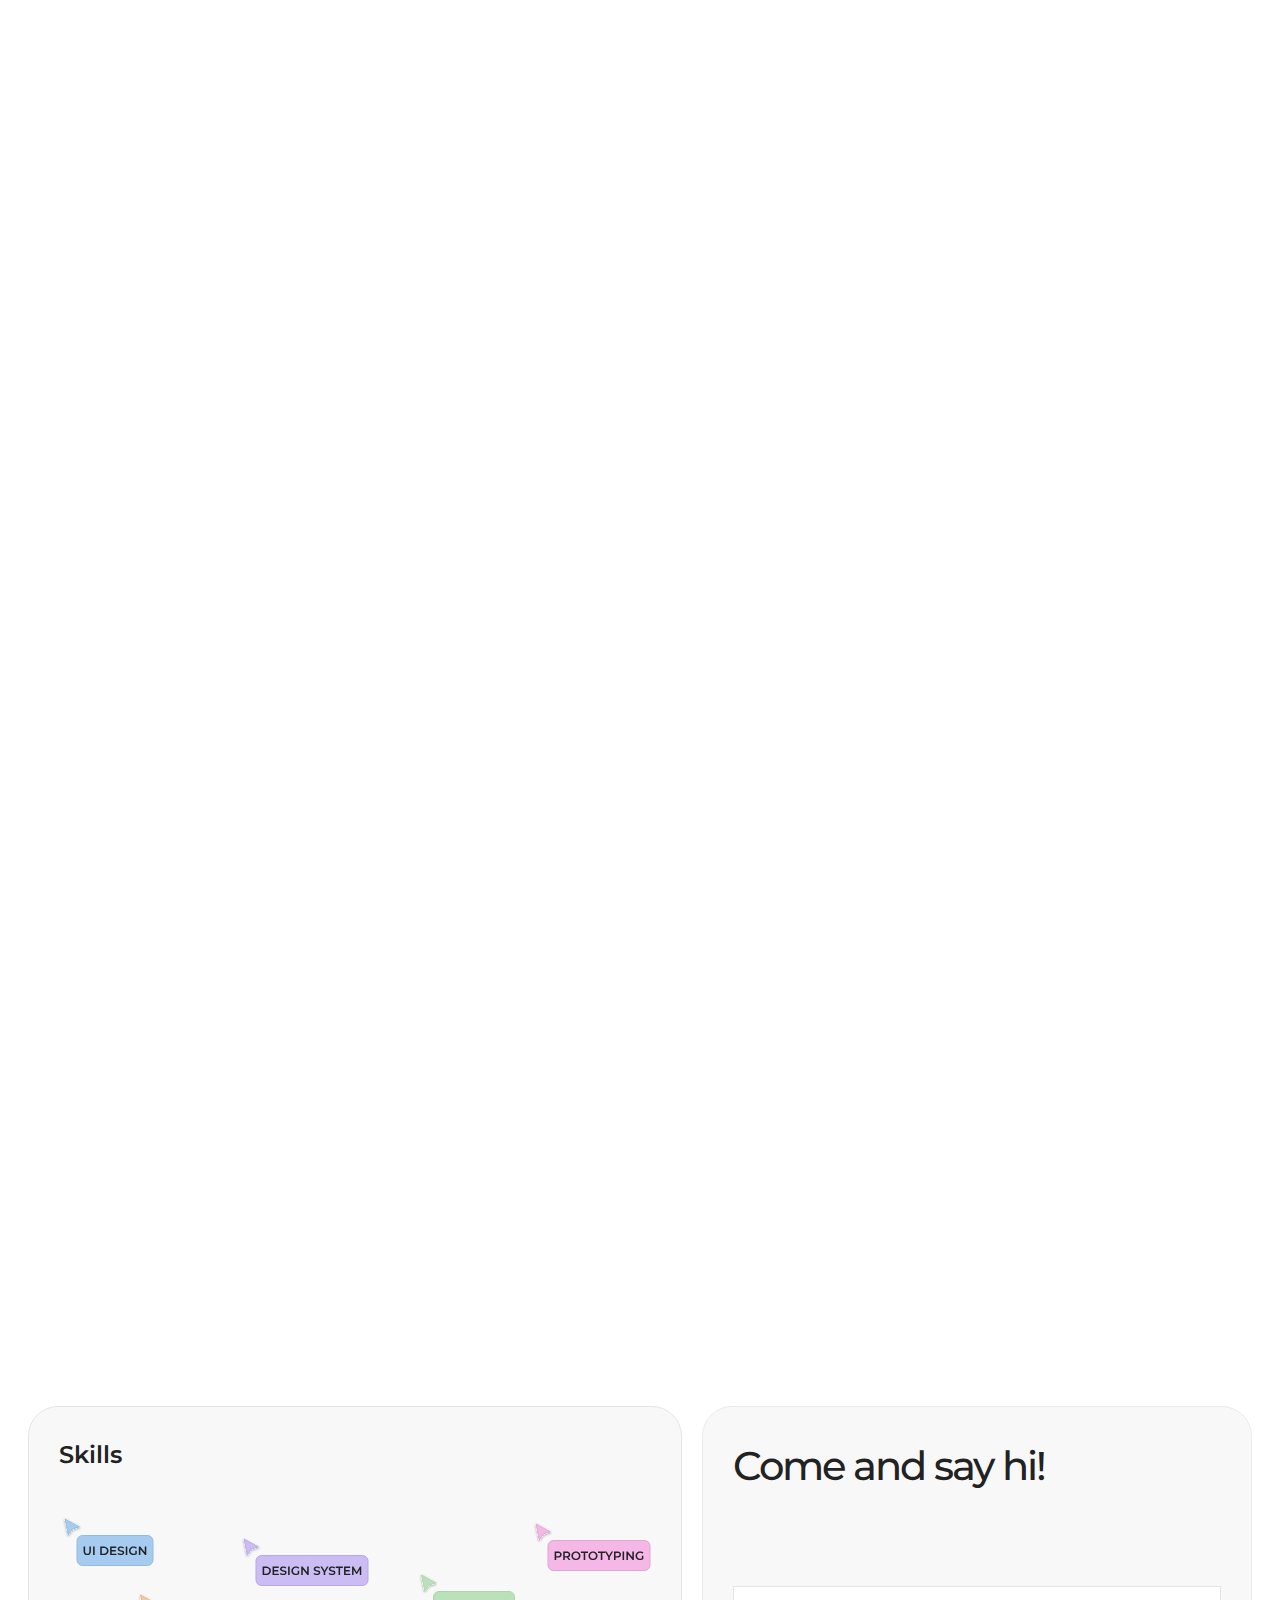
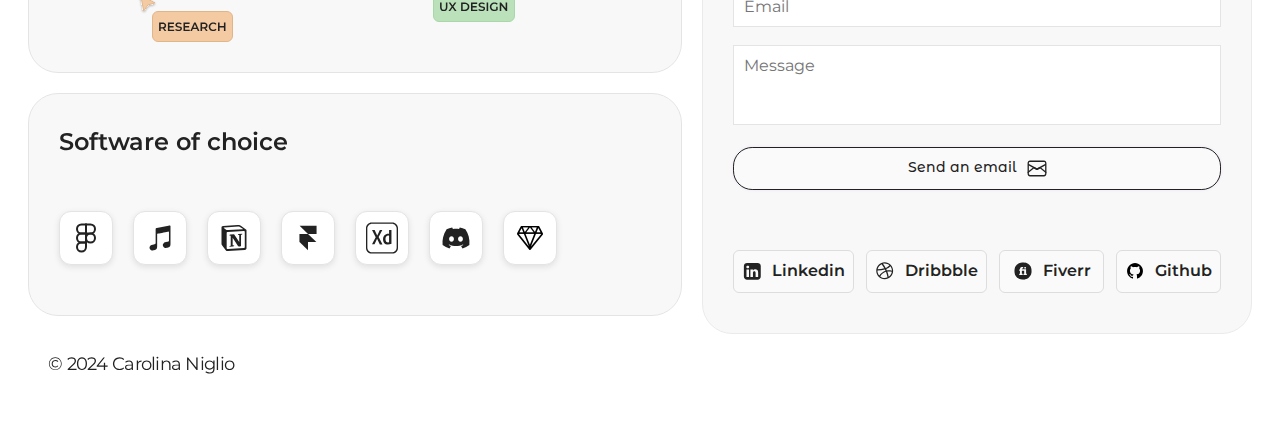
<file: resume.html>
<!DOCTYPE html>
<html lang="en">

<head>
    <meta charset="utf-8"/>
    <title>Carolina Niglio Design</title>
    <meta name="description" content="27 years old Product Designer based in Italy.">
    <meta name="viewport" content="width=device-width, initial-scale=1.0"/>

      <!-- Link Favicon -->
    <link rel="icon" type="image/png" href="assets/img/favicon.png">
    
    <!-- Link tag Fogli di stile -->
    <link rel="stylesheet" type="text/css" href="assets/css/style.css" />
    <link rel="stylesheet" type="text/css" href="assets/css/styleguide.css" />

    <!-- Meta tag Open Graph -->
    <meta property="og:title" content="Carolina Niglio Design">
    <meta property="og:url" content="https://carolinaniglio.github.io/Progetto-HTML-CSS-S2I">
    <meta property="og:image" content="https://carolinaniglio.github.io/Progetto-HTML-CSS-S2I/assets/img/preview.png">
    <meta property="og:type" content="website">
    <meta property="og:description" content="Progetto HTM & CSS del Master UX Ui Design, Portoflio Personale">

</head>

<body>
    <div class="flex-screen screen">
        <main class="main-section-external main-section-animation">
            <section class="navbar-container navbar-container-resume">
                    <a href="index.html">
                        <div class="navbar-brand-container">
                            <img class="navbar-brand" src="assets/img/navbar-brand.svg" alt="Navbar Brand" />
                        </div>
                    </a>
                        <div class="button-resume">
                            <div class="resume-text montserratalternates-medium-log-cabin-14px">RESUME</div>
                            <img class="tag-arrow resume-arrow" src="assets/img/arrow.svg" alt="Arrow" />
                        </div>
            </section>
        </main>
        <section class="container-resume resume-animation">
            <div class="column-resume-desk column-resume">
                <div class="column-resume-internal column-resume">
                    <div class="img"><img class="pic-resume" src="assets/img/pic-resume.png" alt="Pic" /></div>
                    <div class="txt-tags">
                        <p class="card-title montserrat-semi-bold-log-cabin-24px">A little bit about me</p>
                        <p class="address montserrat-normal-cape-cod-16px">
                            <span class="montserrat-normal-cape-cod-16px">27 years old </span><span
                                class="montserrat-bold-cape-cod-16px">Product Designer </span><span
                                class="montserrat-normal-cape-cod-16px">based in Italy. I like to say I’m a </span><span
                                class="montserrat-normal-cape-cod-16px-2">“planner with an aesthetic sense</span><span
                                class="montserrat-normal-cape-cod-16px">”.<br />I&#39;ve always been passionate about
                                human mind and communication, that’s what brought me
                                near the digital and tech world. Through UX design I noticed the potential to have an
                                impact on
                                people.<br />When I&#39;m not designing, I love to go to the cinema, read a book in
                                front of the sea,
                                or listening to music. I’m also a cat-addicted.</span>
                        </p>
                        <div class="tags">
                            <div class="tag-resume-container">
                                <div class="tag-resume-icon"><img class="icon" src="assets/img/place.svg" alt="icon" />
                                </div>
                                <div class="tag-text montserrat-semi-bold-cape-cod-14px">NAPLES</div>
                            </div>
                            <div class="tag-resume-container">
                                <div class="tag-resume-icon"><img class="icon" src="assets/img/bag.svg" alt="icon" />
                                </div>
                                <div class="tag-text montserrat-semi-bold-cape-cod-14px">WETHOD</div>
                            </div>
                        </div>
                    </div>
                </div>
                <div class="column-resume-internal column-resume">
                    <div class="card-title montserrat-semi-bold-log-cabin-24px">Experience</div>
                    <div class="list">
                        <div class="tag">
                            <div class="tag-text montserrat-semi-bold-cape-cod-14px">WETHOD</div>
                            <img class="tag-arrow" src="assets/img/arrow.svg" alt="Arrow" />
                        </div>
                        <p class="resume-dates-title montserrat-semi-bold-cape-cod-20px">Product Designer • 2024 •
                            Current
                        </p>
                        <p class="subheader-text montserrat-normal-cape-cod-18px">
                            Designing and building a software for managing your team project portfolio, in the smartest
                            way possible.
                            I’m responsible for the whole product in terms of design system, new feature releases,
                            advertisment and social presence.
                        </p>
                    </div>
                    <div class="list">
                        <div class="tag">
                            <div class="tag-text montserrat-semi-bold-cape-cod-14px">UNICREDIT</div>
                            <img class="tag-arrow" src="assets/img/arrow.svg" alt="Arrow" />
                        </div>
                        <p class="resume-dates-title montserrat-semi-bold-cape-cod-20px">Product Designer • 2020 • 2024
                        </p>
                        <p class="subheader-text montserrat-normal-cape-cod-18px">
                            I was part of the internal User Experience Team, responsible of crafting digital banking
                            products,
                            both for clients and internal platforms by following the ideation, prototyping and testing.
                            Moreover, I had the responsibility to translate our Design System (BRICKS)
                            from Sketch to Figma and keep it updated based on the use and feedbacks from the other
                            designers.
                        </p>
                    </div>
                    <div class="list">
                        <div class="tag">
                            <div class="tag-text montserrat-semi-bold-cape-cod-14px">FREELANCE</div>
                            <img class="tag-arrow" src="assets/img/arrow.svg" alt="Arrow" />
                        </div>
                        <p class="resume-dates-title montserrat-semi-bold-cape-cod-20px">UX/UI Designer • 2019 • Current
                        </p>
                        <p class="subheader-text montserrat-normal-cape-cod-18px">
                            Both through online platfroms (such as Fiver Pro) and autonomsly, I’ve had the opportunity
                            to design
                            seversl projects that helped privates and companies to realize their idea for the interface
                            of mobile
                            apps and websites. I followed the process starting from lo-fi prototypes and wireframes to
                            the
                            pixel-perfcet design, but also with some redesigns.
                        </p>
                    </div>
                </div>
            </div>
        </section>
        <section class="container-resume main-section-animation">
            <div class="column-resume-skills-ext">
                <div class="column-resume-skills-int">
                    <div class="card-resume">
                        <h2 class="card-title montserrat-semi-bold-log-cabin-24px">Skills</h2>
                        <div class="montserrat-semi-bold-log-cabin-12px">
                            <div class="img">
                                <img class="skillImage" alt="Pic" />
                            </div>
                        </div>
                    </div>
                    <div class="card-resume">
                            <div class="card-title montserrat-semi-bold-log-cabin-24px">Software of choice
                            </div>
                            <div class="softwares">
                                <a href="https://www.figma.com/" target="_blank">
                                    <div class="software-item figma"><img class="imagesSoft" src="assets/img/figma.svg"
                                            alt="Figma" />
                                    </div>
                                </a>
                                <a href="https://music.apple.com/it/browse" target="_blank">
                                    <div class="software-item appleM"><img class="imagesSoft"
                                            src="assets/img/apple music.svg" alt="Apple Music" /></div>
                                </a>
                                <a href="https://www.notion.so/" target="_blank">
                                    <div class="software-item notion"><img class="imagesSoft" src="assets/img/notion.svg"
                                            alt="Notion" /></div>
                                </a>
                                <a href="https://www.framer.com/" target="_blank">
                                    <div class="software-item framer"><img class="imagesSoft" src="assets/img/framer.svg"
                                            alt="Framer" /></div>
                                </a>
                                <a href="https://www.adobe.com/it/products/catalog.html#category=creativity-design"
                                    target="_blank">
                                    <div class="software-item xd"><img class="imagesSoft" src="assets/img/xd.svg"
                                            alt="XD" /></div>
                                </a>
                                <a href="https://discord.com/" target="_blank">
                                    <div class="software-item discord"><img class="imagesSoft" src="assets/img/discord.svg"
                                            alt="Discord" /></div>
                                </a>
                                <a href="https://www.sketch.com/" target="_blank">
                                    <div class="software-item sketch"><img class="sketch-image" src="assets/img/sketch.png"
                                            alt="Sketch" /></div>
                                </a>
                            </div>
                    </div>
                </div>
                <div class="column-resume-contact column-resume">
                    <div class="card-resume-contact">
                        <div class="main-section-container">
                            <p class="contact-title montserrat-medium-log-cabin-40px">Come and say hi!</p>
                        </div>
                        <div class="div-contact-mail">

                            <form class="contact-form">

                                <input class="contact-form-element" type="email" id="email" name="email"
                                    placeholder="Email"><br><br>

                                <textarea class="contact-form-element contact-form-element-textarea" id="message" name="message" class="text-area"
                                    placeholder="Message"></textarea><br><br>

                                <a href="mailto:carolinaniglio96@gmail.com" target="_blank">
                                    <div class="contact-row-div button-go-about button-send-mail">
                                        <div class="contact-row-text montserratalternates-medium-log-cabin-14px">Send an email
                                        </div>
                                        <img class="mail-icon" src="assets/img/mail.svg" alt="icon" />
                                    </div>
                                </a>
                            </form>
                        </div>
                        <div class="div-contact-mail div-contact">

                            <a href="https://www.linkedin.com/in/carolina-niglio/" target="_blank">
                                <div class="contact-row-div linkedin-contact">
                                    <img class="icon-20px" src="assets/img/linkedin.svg" alt="linkedin" />
                                    <div class="contact-row-text montserrat-semi-bold-log-cabin-16px">Linkedin</div>
                                </div>
                            </a>
                            <a href="https://dribbble.com/carosh" target="_blank">
                                <div class="contact-row-div dribble-contact">
                                    <img class="icon-20px" src="assets/img/dribble.svg" alt="dribble" />
                                    <div class="contact-row-text montserrat-semi-bold-log-cabin-16px">Dribbble</div>
                                </div>
                            </a>
                            <a href="https://www.fiverr.com/carolina_niglio?up_rollout=true" target="_blank">
                                <div class="contact-row-div fiverr-contact">
                                    <img class="icon-20px" src="assets/img/fiverr-icon.svg" alt="fiverr" />
                                    <div class="contact-row-text montserrat-semi-bold-log-cabin-16px">Fiverr</div>
                                </div>
                            </a>
                            <a href="https://github.com/carolinaniglio/" target="_blank">
                                <div class="contact-row-div mail-contact">
                                    <img class="icon-20px" src="assets/img/github.svg" alt="github" />
                                    <div class="contact-row-text montserrat-semi-bold-log-cabin-16px">Github</div>
                                </div>
                            </a>
                        </div>
                    </div>
                </div>
            </div>
        </section>
        <footer class="footer">
            <div class="copyright montserrat-normal-log-cabin-18px">© 2024 Carolina Niglio</div>
        </footer>
    </div>
</body>

</html>
</file>
<file: assets/css/style.css>
@import url("https://fonts.googleapis.com/css?family=Montserrat+Alternates:500|Montserrat:400italic,400,600,500,700");


.screen a {
  display: contents;
  text-decoration: none;
}

.hidden,
.hidden * {
  pointer-events: none;
  visibility: hidden;
}

* {
  box-sizing: border-box;
}

/* Impostazioni per i dispositivi mobili */
@media screen and (max-width: 576px) {
    .flex-screen .gallery {
        align-items: center;
        flex-direction: column;
    }

    .flex-screen .projects-card {
        flex: 0 0 auto;
    }

    .flex-screen {
        align-items: flex-start;
        background-color: var(--white);
        border: 1px none;
        display: flex;
        flex-direction: column;
        padding: 0px 0px 0px 0px;
        position: relative;
    }

    .flex-screen .main-section-external {
        padding: 20px;
    }

    .flex-screen .container-content {
        align-self: stretch;
        padding: 20px 0px 0px;
        width: 100%;
    }

    .flex-screen .hey-this-is-carolina {
        font-size: var(--font-size-m);
        font-weight: 400;
        letter-spacing: -0.64px;
        line-height: 19.2px;
        margin-top: -1.00px;
    }

    .flex-screen .column {
        width: 100%;
    }

    .flex-screen .main-section-container{
        align-items: flex-start;
        border-radius: 16px;
        flex-direction: column;
        gap: 40px;
        /* padding: 0px 20px; */
    }

    .flex-screen .card-image{
        height: 380px;
    }

    .flex-screen .contact-title {
        color: var(--log-cabin);
        font-family: var(--font-family-montserrat);
        font-size: var(--font-size-xxxl);
        font-weight: 500;
        letter-spacing: -1.70px;
        line-height: 40.8px;
        margin-top: -1.00px;
        position: relative;
    }

    .flex-screen .projects-column {
        flex: 0 0 auto;
    }

    .flex-screen .contacts-section {
        padding: 20px;
    }

    .flex-screen .contacts-container {
        flex: 0 0 auto;
        padding: 40px 20px;
    }

    .flex-screen .contacts-column {
        gap: 40px;
        flex: 0 0 auto;
        width: 100%;
    }

    .flex-screen .column-resume {    
        align-items: flex-start;
        flex: 0 0 auto;
        flex-direction: column;
        gap: 20px;
        position: relative;
        width: 100%;
    }

    .flex-screen .pic-resume {
        height: 300px;
    }

    .flex-screen .column-resume-internal {
        align-self: stretch;
        flex: 0 0 auto;
        flex-direction: column;
        width: 100%;
    }

      .flex-screen .column-resume-skills-int {
        align-items: flex-start;
        align-self: stretch;
        flex: 0 0 auto;
        flex-direction: column;
        display: flex;
        flex-wrap: wrap;
        gap: 20px;
        width: 100%;
      }
      
      .flex-screen .column-resume-skills-ext {
        align-items: center;
        align-self: stretch;
        border-radius: 30px;
        flex: 0 0 auto;
        flex-direction: column;
        gap: 20px;
        width: 100%;
        display: flex;
        position: relative;
      }

      .flex-screen .column-resume-contact {
        align-items: center;
        align-self: stretch;
        flex: 0 0 auto;
        flex-wrap: wrap;
        gap: 30px 30px;
        overflow: hidden;
        padding: 40px 30px;
        width: 100%;
      }

      .flex-screen .card-resume-contact {
        align-items: flex-start;
        flex: 1;
        flex-direction: column;
        flex-grow: 1;
        gap: 30px;
        justify-content: center;
        display: flex;
        position: relative;
      }

    .flex-screen .softwares {
        align-self: stretch;
        display: flex;
        flex-wrap: wrap;
        gap: 20px 20px;
        width: 100%;
      }

      .flex-screen .skillImage {
        content: url(../img/Skills-mobile.svg);
      }

      .flex-screen .div-contact-mail {
        flex-direction: column;
      }

      .flex-screen .images-external-div {
        padding: 20px 0px 0px;
      }
}

/* Impostazioni per i dispositivi tablet */
@media (min-width: 577px) and (max-width: 992px) {
    .flex-screen .container-content {
        padding: 70px 0px 0px;
        width: 100%;
    }

    .flex-screen .hey-this-is-carolina {
        font-size: var(--font-size-xxl);
        font-weight: 400;
        letter-spacing: -0.96px;
        line-height: 28.8px;
        margin-top: -1.00px;
    }


    .flex-screen .column {
        margin-right: -8.00px;
        width: 100%;
    }

    .flex-screen .gallery {
        align-items: center;
        flex-direction: column;
    }

    .flex-screen .projects-card {
        flex: 0 0 auto;
    }

    .flex-screen .main-section-external {
        padding: 20px;
    }

    .flex-screen {
        align-items: flex-start;
        background-color: var(--white);
        border: 1px none;
        display: flex;
        flex-direction: column;
        position: relative;
    }
    .flex-screen .main-section-container{
        flex-direction: column;
        align-items: flex-start;
        border-radius: 16px;
        gap: 70px;
        /* padding: 0px 40px; */
    }

    .flex-screen .card-image{
        height: 465px;
    }

    .flex-screen .projects-column {
        flex: 0 0 auto;
    }

    .flex-screen .contacts-section {
        padding: 20px 20px 0px;
    }

    .flex-screen .contacts-container {
        gap: 40px;
        padding: 40px 30px;
        flex-direction: column;
        align-self: stretch;
        display: flex;
        flex: 0 0 auto;
        position: relative;
        width: 100%;
    }
    
    .flex-screen .contacts-column {
        gap: 60px;
        flex: 0 0 auto;
        width: 540px;
    }

    .flex-screen .column-resume {
        flex: 0 0 auto;
        flex-direction: column;
        position: relative;
        width: 100%;
        align-items: center;
        border-radius: 30px;
        gap: 20px;
    }

    .flex-screen .pic-resume {
        height: 374px;
    }

    .flex-screen .card-resume-skills {
        align-items: center;
        background-color: var(--desert-storm);
        border: 1px solid;
        border-color: var(--mercury);
        border-radius: 30px;
        gap: 20px;
        padding: 30px;
    }

    .flex-screen .column-resume-skills-int {
        align-items: flex-start;
        gap: 20px;
        display: flex;
        flex-wrap: wrap;
    }

    .flex-screen .column-resume-contact {
        align-items: flex-start;
        gap: 30px;
        padding: 40px 30px;
    }

      .flex-screen .softwares {
        display: inline-flex;
        gap: 20px;
      }

      .flex-screen .column-resume-skills-ext {
        align-items: center;
        align-self: stretch;
        border-radius: 30px;
        flex: 0 0 auto;
        flex-direction: column;
        gap: 20px;
        width: 100%;
        display: flex;
        position: relative;
      }

      .flex-screen .skillImage {
        content: url(../img/Skills.svg);
      }
}

/* Impostazioni per i dispositivi più grandi */
@media (min-width: 992px) {
    .flex-screen .gallery {
        align-items: flex-start;
        justify-content: center;
    }

    .flex-screen .projects-card {
        flex-grow: 1;
        flex: 1;
    }

    .flex-screen {
        align-items: flex-start;
        background-color: var(--white);
        border: 1px none;
        display: flex;
        flex-direction: column;
        min-width: 992px;
        position: relative;
    }

    .flex-screen .main-section-external {
        padding: 20px;
    }

    .flex-screen .container-content {
        padding: 70px 0px 0px;
        width: 900px;
    }

    .flex-screen .hey-this-is-carolina {
        font-size: var(--font-size-xxl);
        font-weight: 400;
        letter-spacing: -0.96px;
        line-height: 28.8px;
        margin-top: -1.00px;
    }

    .flex-screen .column {
        align-self: stretch;
        flex: 0 0 auto;
        gap: 10px;
        width: 100%;
    }

    .flex-screen .main-section-container{
        flex-direction: column;
        align-items: flex-start;
        border-radius: 16px;
        flex-direction: column;
        gap: 70px;
    }

    .flex-screen .card-image{
        max-height: none;
        width: 100%;
    }

    .flex-screen .projects-column {
        flex: 1;
        flex-grow: 1;
    }

    .flex-screen .contacts-section {
        padding: 20px 20px 0px;
    }

    .flex-screen .contacts-container {
        align-items: center;
        justify-content: space-between;
        padding: 60px 40px;
        align-self: stretch;
        display: flex;
        flex: 0 0 auto;
        position: relative;
        width: 100%;
    }

    .flex-screen .contacts-column {
        gap: 60px;
        padding-right: 20px;
    }

    .flex-screen .column-resume-desk {
        align-items: flex-start;
        align-self: stretch;
        border-radius: 30px;
        flex: 0 0 auto;
        gap: 20px;
        justify-content: center;
        width: 100%;
    }

    .flex-screen .pic-resume {
        height: 374px;
    }

    .flex-screen .column-resume-internal {
        align-self: stretch;
        flex: 1;
        flex-direction: column;
        flex-grow: 1;
    }
    
    .flex-screen .card-resume-skills {
        align-items: center;
        background-color: var(--desert-storm);
        border: 1px solid;
        border-color: var(--mercury);
        border-radius: 30px;
        gap: 20px;
        padding: 30px;
    }

    .flex-screen .column-resume-skills-int {
        align-items: flex-start;
        flex: 1;
        flex-direction: column;
        flex-grow: 1.1;
        gap: 20px;
        display: flex;
      }

      /* .flex-screen .column-resume-skill-desk {
        align-items: flex-start;
        align-self: stretch;
        border-radius: 30px;
        flex: 0 0 auto;
        gap: 20px;
        justify-content: center;
        width: 100%;
      } */

    .flex-screen .column-resume-contact {
        align-items: flex-start;
        align-self: stretch;
        flex: 1;
        flex-direction: column;
        flex-grow: 1;
        gap: 40px;
        padding: 40px 30px;
    }

      .flex-screen .softwares {
        display: inline-flex;
        gap: 20px;
        padding-top: 30px;
        padding-bottom: 20px;
      }

    .flex-screen .column-resume-skills-ext {
        align-items: flex-start;
        align-self: stretch;
        border-radius: 30px;
        flex: 0 0 auto;
        gap: 20px;
        justify-content: center;
        width: 100%;
        display: flex;
        position: relative;
      }

      .flex-screen .skillImage {
        content: url(../img/Skills.svg);
      }
}

.flex-screen .main-section-external {
    display: flex;
    flex-direction: column;
    align-items: center;
    background-color: var(--white);
    border-radius: 20px;
    width: 100%;
    align-self: stretch;
    flex: 0 0 auto;
    opacity: 0;
    position: relative;
    max-width: 1440px;
    margin-left: auto;
    margin-right: auto;
    margin-bottom: -20px;
}

.flex-screen .main-section-external.main-section-animation {
    animation: main-section-animation-frames 1s ease-in-out forwards;
    opacity: 0;
}

.flex-screen .main-section-image.main-section-animation {
    animation: main-section-animation-frames 0.20s ease-in-out 0.00s 1 normal forwards;
    opacity: 0;
}

.flex-screen .main-section-container{
    align-self: stretch;
    display: flex;
    flex: 0 0 auto;
    position: relative;
    width: 100%;
}

.flex-screen .main-section-image {
    align-items: center;
    align-self: stretch;
    background-position: 50% 50%;
    background-size: cover;
    border-color: var(--gray-nurse);
    border-radius: 0px 0px 20px 20px;
    flex: 0 0 auto;
    flex-direction: column;
    gap: 80px;
    opacity: 0;
    overflow: hidden;
    padding: 40px 30px;
    position: relative;
    width: 100%;
    max-width: 1440px;
    margin-left: auto;
    margin-right: auto;
    background-image: url(../img/header-image.png);
}

@keyframes main-section-animation-frames {
    from {
        opacity: 0;
    }

    to {
        opacity: 1;
    }
}

.flex-screen .navbar-container {
    align-items: flex-start;
    align-self: stretch;
    background-color: var(--desert-storm);
    border: 1px solid;
    border-color: var(--gray-nurse);
    border-radius: 20px 20px 0px 0px;
    display: flex;
    flex: 0 0 auto;
    justify-content: center;
    overflow: hidden;
    padding: 20px;
    position: relative;
    width: 100%;
    align-items: flex-start;
    display: flex;
    flex: 1;
    flex-grow: 1;
    justify-content: space-between;
}

.flex-screen .navbar-container.navbar-container-resume {
  border-radius: 20px;
}

.flex-screen .navbar-brand-container {
    background-color: var(--desert-storm);
    height: 17px;
    position: relative;
    width: 180px;
}

.flex-screen .navbar-brand {
    height: 27px;
    left: -1px;
    position: absolute;
    top: 5px;
    width: 155px;
}

.flex-screen .navbar-menu {
    align-items: center;
    display: inline-flex;
    flex: 0 0 auto;
    gap: 24px;
    justify-content: center;
    position: relative;
}

.flex-screen .button-go-about {
    align-items: center;
    background-position: 50% 50%;
    background-size: cover;
    border: 1px solid;
    border-color: var(--log-cabin);
    border-radius: 19.17px !important;
    box-shadow: 0px 0px 3.15px #a22df71a;
    cursor: pointer;
    display: inline-flex;
    flex: 0 0 auto;
    gap: 10px;
    padding: 10px 14px;
    position: relative;
    transition: all 0.2s ease;
  }

.flex-screen .button-go-about:hover {
    transform: scale(1.1);
    background-image: url(../img/button-go-to-about.png);
}

.button-resume {
    align-items: center;
    background-position: 50% 50%;
    background-size: cover;
    background-image: url(../img/button-go-to-about.png);
    border: 1px solid;
    border-color: var(--log-cabin);
    border-radius: 19.17px;
    box-shadow: 0px 0px 3.15px #a22df71a;
    cursor: pointer;
    display: inline-flex;
    flex: 0 0 auto;
    gap: 10px;
    padding: 10px 14px;
    position: relative;
    transition: all 0.2s ease;
  }

.flex-screen .tag-arrow {
    height: 11.36px;
    margin-right: -0.65px;
    position: relative;
    width: 11.36px;
  }

.flex-screen .container-content {
    align-items: flex-start;
    display: flex;
    flex: 0 0 auto;
    flex-direction: column;
    gap: 24px;
    position: relative;
}

.flex-screen .navbar-link {
    align-items: center;
    display: inline-flex;
    flex: 0 0 auto;
    gap: 4px;
    padding: 12px;
    position: relative;
}

.flex-screen .hey-this-is-carolina {
    color: var(--log-cabin);
    font-family: var(--font-family-montserrat);
    position: relative;
    white-space: nowrap;
    width: fit-content;
}

.flex-screen .creating-impactful-digital-experiences {
    align-self: stretch;
    flex: 0 0 auto;
    position: relative;
    width: 100%;
}

.flex-screen .contact-form {
    width: 100%;
}

.flex-screen .contact-form-element {
    border: 1px solid;
    border-color: var(--mercury);
    font-family: var(--font-family-montserrat);
    font-size: 16px;
    resize: none;
    padding: 10px;
    width: 100%;
}

.flex-screen .contact-form-element-textarea {
    height: 80px;
}

.flex-screen .column {
    align-items: flex-start;
    display: flex;
    flex-direction: column;
    position: relative;
}

.flex-screen .currently-product-designer-wethod {
    align-self: stretch;
    color: var(--log-cabin);
    font-family: var(--font-family-montserrat);
    font-size: var(--font-size-m);
    font-weight: 500;
    letter-spacing: 0;
    line-height: 25.6px;
    margin-top: -1.00px;
    position: relative;
}

.flex-screen .projects {
    align-items: flex-start;
    align-self: stretch;
    flex: 0 0 auto;
    flex-direction: column;
    gap: 20px;
    opacity: 0;
    position: relative;
    width: 100%;
    padding: 20px;
    max-width: 1440px; 
    margin-left: auto;
    margin-right: auto;
}

.flex-screen .contacts-animation {
    animation: projects-animation-frames 1.00s ease-in-out 0.00s 1 normal forwards;
    opacity: 0;
}

.flex-screen .projects.projects-animation {
    animation: projects-animation-frames 1.00s ease-in-out 0.00s 1 normal forwards;
    opacity: 0;
}

.flex-screen .resume-animation {
    animation: projects-animation-frames 1.00s ease-in-out 0.00s 1 normal forwards;
    opacity: 0;
}

@keyframes projects-animation-frames {
    from {
        opacity: 0;
    }

    to {
        opacity: 1;
    }
}

.flex-screen .gallery {
    align-self: stretch;
    border-radius: 30px;
    display: flex;
    flex: 0 0 auto;
    gap: 20px;
    position: relative;
    width: 100%;
}

.flex-screen .projects-card {
    align-items: center;
    align-self: stretch;
    background-color: var(--desert-storm);
    border: 1px solid;
    border-color: var(--mercury);
    border-radius: 30px;
    cursor: pointer;
    display: flex;
    flex-direction: column;
    gap: 20px;
    padding: 30px;
    position: relative;
    transition: all 0.2s ease-in-out;
    width: 100%;
}

.flex-screen .projects-card:hover {
    transform: rotate(-1deg);
    box-shadow: 0 4px 20px -2px rgba(0, 0, 0, 0.10);
}

.flex-screen .projects-column {
    align-items: flex-start;
    align-self: stretch;
    display: flex;
    flex-direction: column;
    gap: 10px;
    position: relative;
    width: 100%;
}

.flex-screen .tags {
    align-items: flex-start;
    display: inline-flex;
    flex: 0 0 auto;
    position: relative;
    display: flex;
    flex-wrap: wrap;
    gap: 10px 10px;
    width: 100%;
}

.flex-screen .frame-UI {
    align-items: flex-start;
    border: 1px solid;
    background-color: var(--perano);
    border-color: var(--pigeon-post);
    border-radius: 6px;
    display: inline-flex;
    flex: 0 0 auto;
    gap: 10px;
    padding: 6px;
    position: relative;
}

.flex-screen .img {
    align-items: center;
    align-self: stretch;
    border-radius: 10px;
    display: flex;
    flex: 0 0 auto;
    gap: 10px;
    overflow: hidden;
    position: relative;
    width: 100%;
}

.flex-screen .tag-text {
    letter-spacing: 0;
    line-height: 22.4px;
    margin-top: 0px;
    margin-bottom: 0px;
    position: relative;
    white-space: nowrap;
    width: fit-content;
  }

.flex-screen .frame-DS {
    align-items: flex-start;
    background-color: #cbbcf3;
    border: 1px solid;
    border-color: var(--biloba-flower);
    border-radius: 6px;
    display: inline-flex;
    flex: 0 0 auto;
    gap: 10px;
    padding: 6px;
    position: relative;
}

 .flex-screen .footer {
    align-items: center;
    align-self: stretch;
    background-color: transparent;
    display: flex;
    flex: 0 0 auto;
    justify-content: space-between;
    padding: 20px 40px 40px;
    position: relative;
    width: 100%;
    max-width: 1440px;
    margin-left: auto;
    margin-right: auto;
  }
  .flex-screen .tag-arrow.resume-arrow {
    rotate: 45deg;
  }

  .flex-screen .copyright {
    flex: 1;
    letter-spacing: -0.72px;
    line-height: 21.6px;
    position: relative;
  }

  .flex-screen .contact-row-text {
    letter-spacing: 0;
    line-height: 25.6px;
    margin-top: -1.00px;
    position: relative;
    white-space: nowrap;
    width: fit-content;
  }

  .flex-screen .contact-row-div {
    align-items: center;
    align-self: stretch;
    background-color: var(--alabaster);
    border: 1px solid;
    border-color: var(--alto);
    border-radius: 6px;
    cursor: pointer;
    display: flex;
    flex: 1;
    gap: 10px;
    justify-content: center;
    padding: 8px;
    position: relative;
    transition: all 0.2s ease;
    width: 100%;
  }

.flex-screen .frame-RES {
    align-items: flex-start;
    display: inline-flex;
    gap: 10px;
    padding: 6px;
    position: relative;
    background-color: var(--manhattan);
    border: 1px solid;
    border-color: var(--tumbleweed);
    border-radius: 6px;
    flex: 0 0 auto;
}

.flex-screen .frame-UX {
    align-items: flex-start;
    background-color: var(--fringy-flower);
    border: 1px solid;
    border-color: var(--moss-green);
    border-radius: 6px;
    display: inline-flex;
    flex: 0 0 auto;
    gap: 10px;
    padding: 6px;
    position: relative;
}

.flex-screen .frame-PROTO {
    align-items: flex-start;
    border: 1px solid;
    border-color: var(--orchid);
    background-color: var(--chantilly);
    border-radius: 6px;
    display: inline-flex;
    flex: 0 0 auto;
    gap: 10px;
    padding: 6px;
    position: relative;
}

@-webkit-keyframes rotating {
    from {
        -webkit-transform: rotate(0deg);
    }

    to {
        -webkit-transform: rotate(360deg);
    }
}

.rotating {
    -webkit-animation: rotating 3s linear infinite;
}

.flex-screen .about-card {
    align-items: flex-end;
    align-self: stretch;
    background-color: var(--desert-storm);
    border: 1px solid;
    border-color: var(--mercury);
    border-radius: 30px;
    display: flex;
    flex: 1;
    flex-direction: column;
    flex-grow: 1;
    justify-content: space-between;
    padding: 30px;
    position: relative;
}

.flex-screen .contacts-section {
    align-items: center;
    align-self: stretch;
    background-color: var(--white);
    border-radius: 20px;
    flex: 0 0 auto;
    flex-direction: column;
    opacity: 0;
    position: relative;
    width: 100%;
    max-width: 1440px;
    margin-left: auto;
    margin-right: auto;
}

.flex-screen .contacts-column {
    align-items: flex-start;
    display: flex;
    flex-direction: column;
    justify-content: center;
    position: relative;
}

.flex-screen .contacts-title-container {
    align-items: center;
    align-self: stretch;
    display: flex;
    flex: 0 0 auto;
    position: relative;
    justify-content: space-around;
    width: 100%;
}

.flex-screen .mail-contact:hover {
    background-color: #F3CAA2
}

.flex-screen .mail-icon {
    height: 17px;
    position: relative;
    width: 20px;
}

.flex-screen .button-send-mail {
    border-color: #222222 !important;
}

.flex-screen .button-send-mail:hover {
    transform: scale(1.05);
    background-image: url(../img/button-go-to-about.png);
}

.flex-screen .linkedin-contact:hover {
    background-color: #A5CBF1
}

.flex-screen .icon-20px {
    height: 20px;
    position: relative;
    width: 20px;
}

.flex-screen .dribble-contact:hover {
    background-color: #F4B7E6
}

.flex-screen .fiverr-contact:hover {
    background-color: #BAE1BA
}

.flex-screen .images-external-div {
    align-items: flex-start;
    display: inline-flex;
    flex: 0 0 auto;
    flex-direction: column;
    gap: 60px;
    justify-content: center;
    position: relative;
}

.flex-screen .images-extarnal-column {
    height: 400px;
    position: relative;
    width: 690px;
}

.flex-screen .images-external-flex-col {
    align-items: flex-start;
    display: flex;
    flex-direction: column;
    gap: 8px;
    left: 0;
    min-height: 400px;
    position: absolute;
    top: 0;
    width: 496px;
}

.flex-screen .images-card-container {
    min-width: 496px;
    align-items: flex-start;
    display: flex;
    gap: 14px;
}

.flex-screen .images-container {
    position: relative;
}

.flex-screen .looking-art-image {
    background-position: 50% 50%;
    background-size: cover;
    border-radius: 20px;
    height: 196px;
    min-width: 282px;
}

.flex-screen .images-frame {
    align-items: flex-start;
    display: inline-flex;
    gap: 10px;
    padding: 6px;
    left: 6px;
    top: 6px;
    position: absolute;
    -webkit-backdrop-filter: blur(10px) brightness(100%);
    backdrop-filter: blur(10px) brightness(100%);
    background-color: var(--white-2);
    border-radius: 10px;
}

.flex-screen .petting-cats-image {
    background-position: 50% 50%;
    background-size: cover;
    border-radius: 20px;
    height: 196px;
    min-width: 200px;
}

.flex-screen .singing-image {
    background-position: 50% 50%;
    background-size: cover;
    border-radius: 20px;
    height: 196px;
    min-width: 134px;
}

.flex-screen .air {
    background-position: 50% 50%;
    background-size: cover;
    border-radius: 20px;
    height: 196px;
    min-width: 200px;
}

.flex-screen .exploring-image {
    background-position: 50% 50%;
    background-size: cover;
    border-radius: 20px;
    height: 196px;
    min-width: 134px;
}

.flex-screen .loving-cinema-video {
    background-position: 50% 50%;
    border-radius: 20px;
    height: 265px;
    min-width: 180px;
}

.flex-screen .images-card-container-2 {
    flex-direction: column;
    left: 510px;
    min-height: 401px;
    position: absolute;
    top: 0;
    width: 180px;
    align-items: flex-start;
    display: flex;
    gap: 14px;
}

.flex-screen .swimming-image {
    background-position: 50% 50%;
    background-size: cover;
    border-radius: 20px;
    height: 122px;
    min-width: 180px;
}

.flex-screen .card-image {
  flex: 1;
  flex-grow: 1;
  object-fit: cover;
  position: relative;
}

.flex-screen .card-title {
    align-self: stretch;
    letter-spacing: 0;
    line-height: 38.4px;
    margin-top: -1.00px;
    position: relative;
  }

  .flex-screen .contact-title {
    flex: 1;
    letter-spacing: -2.00px;
    line-height: 40px;
    margin-top: -1.00px;
    position: relative;
  }

  .flex-screen .subheader-text {
    align-self: stretch;
    letter-spacing: 0;
    line-height: 28.8px;
    position: relative;
  }

  .flex-screen .contacts-container {
    align-items: center;
    background-color: var(--desert-storm);
    border-color: var(--gray-nurse) !important;
    border: 1px solid;
    border-radius: 20px;
    overflow: hidden;
}

.flex-screen .resume {
    cursor: pointer;
    letter-spacing: 0;
    line-height: 14px;
    margin-top: -1.00px;
    position: relative;
    transition: all 0.2s ease;
    white-space: nowrap;
    width: fit-content;
}

.flex-screen .container-resume {
    align-items: flex-start;
    align-self: stretch;
    flex: 0 0 auto;
    flex-direction: column;
    gap: 20px;
    padding: 20px 20px 0px;
    position: relative;
    width: 100%;
    max-width: 1440px;
    margin-left: auto;
    margin-right: auto;
}

.flex-screen .column-resume {
    align-self: stretch;
    display: flex;
    position: relative;
}

.flex-screen .pic-resume {
    flex: 1;
    flex-grow: 1;
    object-fit: cover;
    position: relative;
}

.flex-screen .column-resume-internal {
    align-items: center;
    background-color: var(--desert-storm);
    border: 1px solid;
    border-color: var(--mercury);
    border-radius: 30px;
    gap: 20px;
    padding: 30px;
  }

  .flex-screen .txt-tags {
    align-items: flex-start;
    align-self: stretch;
    display: flex;
    flex: 0 0 auto;
    flex-direction: column;
    gap: 20px;
    position: relative;
    width: 100%;
  }

  .flex-screen .address {
    align-self: stretch;
    letter-spacing: 0;
    line-height: 25.6px;
    position: relative;
  }

  .flex-screen .tag-resume-container {
    align-items: flex-start;
    background-color: var(--seashell);
    border: 1px solid;
    border-color: var(--alto);
    border-radius: 6px;
    display: inline-flex;
    flex: 0 0 auto;
    gap: 10px;
    padding: 6px 8px;
    position: relative;
  }

  .flex-screen .tag-resume-icon {
    height: 21px;
    position: relative;
    width: 21px;
  }

  .flex-screen .icon {
    height: 18px;
    left: 1px;
    position: absolute;
    top: 2px;
    width: 19px;
  }

  .flex-screen .resume-dates-title {
    align-self: stretch;
    letter-spacing: 0;
    line-height: 32.0px;
    position: relative;
  }

  .flex-screen .card-resume {
    align-self: stretch;
    flex-direction: column;
    display: flex;
    flex: 0 0 auto;
    position: relative;
    width: 100%;
    background-color: var(--desert-storm);
    border: 1px solid;
    border-color: var(--mercury);
    border-radius: 30px;
    gap: 20px;
    padding: 30px;
  }

  .flex-screen .overlap-group {
    height: 29px;
    left: -1px;
    position: relative;
    top: -1px;
    width: 20px;
  }

  .flex-screen .column-resume-contact {
    background-color: var(--desert-storm);
    border: 1px solid;
    border-color: var(--gray-nurse);
    border-radius: 30px;
  }

  .flex-screen .imagesSoft {
    object-fit: cover;
    position: relative;
  }

  .flex-screen .sketch-image {
    height: 24px;
    object-fit: cover;
    position: relative;
    width: 26px;
  }

  .flex-screen .software-item {
    align-items: center;
    background-color: white;
    border: 1px solid;
    border-color: var(--mercury);
    border-radius: 12px;
    box-shadow: 0px 2px 6px #0000001a;
    cursor: pointer;
    display: flex;
    gap: 10px;
    height: 54px;
    justify-content: center;
    position: relative;
    transition: all 0.2s ease;
    width: 54px;
  }
  
  .flex-screen .appleM:hover {
    background-color: #F4B7E6
  }
  
  .flex-screen .notion:hover {
    background-color: #BAE1BA
  }
  
  .flex-screen .framer:hover {
    background-color: #A5CBF1
  }

  .flex-screen .xd:hover {
    background-color: #F4B7E6
  }
  
  .flex-screen .discord:hover {
    background-color: #CBBCF3
  }
  
  .flex-screen .sketch:hover {
    background-color: #F3CAA2
  }
  
  .flex-screen .figma:hover {
    background-color: #F3CAA2
  }

  .flex-screen .softwares {
    align-items: flex-start;
    flex: 0 0 auto;
    position: relative;
  }

  .flex-screen .list {
    align-items: flex-start;
    align-self: stretch;
    display: flex;
    flex: 0 0 auto;
    flex-direction: column;
    gap: 10px;
    position: relative;
    width: 100%;
  }
  
  .flex-screen .tag {
    align-items: center;
    background-color: var(--seashell);
    border: 1px solid;
    border-color: var(--alto);
    border-radius: 6px;
    display: inline-flex;
    flex: 0 0 auto;
    gap: 10px;
    padding: 6px 8px;
    position: relative;
  }

  .flex-screen .div-contact-mail.div-contact {
    flex-wrap: wrap;
    flex-direction: row;
  }

  .flex-screen .div-contact-mail {
    align-items: center;
    align-self: stretch;
    display: flex;
    flex: 1;
    gap: 12px;
    position: relative;
    width: 100%;
  }

  .flex-screen .resume-text {
    letter-spacing: -0.14px;
    line-height: normal;
    margin-top: -1.00px;
    position: relative;
    width: fit-content;
  }

  .flex-screen .card-resume-contact {
    align-items: flex-start;
    gap: 60px;
    justify-content: center;
    align-self: stretch;
    flex-direction: column;
    display: flex;
    flex: 0 0 auto;
    position: relative;
    width: 100%;
}
</file>
<file: assets/css/styleguide.css>
:root { 
    --alabaster: #fafafa;
    --alto: #dddddd;
    --biloba-flower: #b9a7e8;
    --brink-pink: #f26879;
    --cape-cod: #404040;
    --chantilly: #f4b7e6;
    --desert-storm: #f8f8f8;
    --fringy-flower: #bae1ba;
    --gray-nurse: #eaeaea;
    --log-cabin: #222222;
    --mandy: #f15367;
    --manhattan: #f3caa2;
    --mercury: #e4e4e4;
    --moss-green: #a9d6a9;
    --orchid: #dda7d0;
    --perano: #a5cbf1;
    --perfume: #cabbf3;
    --pigeon-post: #98bbdd;
    --rose-pearl: #ec3878;
    --seashell: #f1f1f1;
    --tumbleweed: #e1b589;
    --white: #ffffff;
    --white-2: #ffffffcc;
   
    --font-size-l: 18px;
    --font-size-m: 16px;
    --font-size-s: 14px;
    --font-size-xl: 20px;
    --font-size-xxl: 24px;
    --font-size-xxxl: 34px;
    --font-size-xxxxl: 40px;
   
    --font-family-montserrat: "Montserrat", Helvetica;
    --font-family-montserrat_alternates: "Montserrat Alternates", Helvetica;
  }
  .montserrat-semi-bold-log-cabin-14px {
    color: var(--log-cabin);
    font-family: var(--font-family-montserrat);
    font-size: var(--font-size-s);
    font-style: normal;
    font-weight: 600;
  }
  
  .montserratalternates-medium-log-cabin-14px {
    color: var(--log-cabin);
    font-family: var(--font-family-montserrat_alternates);
    font-size: var(--font-size-s);
    font-style: normal;
    font-weight: 500;
  }
  
  .montserrat-normal-log-cabin-18px {
    color: var(--log-cabin);
    font-family: var(--font-family-montserrat);
    font-size: var(--font-size-l);
    font-style: normal;
    font-weight: 400;
  }
  
  .montserrat-semi-bold-log-cabin-16px {
    color: var(--log-cabin);
    font-family: var(--font-family-montserrat);
    font-size: var(--font-size-m);
    font-style: normal;
    font-weight: 600;
  }
  
  .montserrat-bold-log-cabin-24px {
    color: var(--log-cabin);
    font-family: var(--font-family-montserrat);
    font-size: var(--font-size-xxl);
    font-style: normal;
    font-weight: 700;
  }
  
  .montserrat-normal-cape-cod-16px {
    color: var(--cape-cod);
    font-family: var(--font-family-montserrat);
    font-size: var(--font-size-m);
    font-style: normal;
    font-weight: 400;
  }
  
  .montserratalternates-medium-mandy-14px {
    color: var(--mandy);
    font-family: var(--font-family-montserrat_alternates);
    font-size: var(--font-size-s);
    font-style: normal;
    font-weight: 500;
  }
  
  .montserrat-semi-bold-cape-cod-14px {
    color: var(--cape-cod);
    font-family: var(--font-family-montserrat);
    font-size: var(--font-size-s);
    font-style: normal;
    font-weight: 600;
  }
  
  .montserratalternates-medium-brink-pink-14px {
    color: var(--brink-pink);
    font-family: var(--font-family-montserrat_alternates);
    font-size: var(--font-size-s);
    font-style: normal;
    font-weight: 500;
  }
  
  .montserrat-semi-bold-mine-shaft-24px {
    color: var(--mine-shaft);
    font-family: var(--font-family-montserrat);
    font-size: var(--font-size-xxl);
    font-style: normal;
    font-weight: 600;
  }
  
  .montserrat-medium-log-cabin-40px {
    color: var(--log-cabin);
    font-family: var(--font-family-montserrat);
    font-size: var(--font-size-xxxxl);
    font-style: normal;
    font-weight: 500;
  }
  
  .montserrat-semi-bold-cape-cod-20px {
    color: var(--cape-cod);
    font-family: var(--font-family-montserrat);
    font-size: var(--font-size-xl);
    font-style: normal;
    font-weight: 600;
  }
  
  .montserrat-normal-cape-cod-18px {
    color: var(--cape-cod);
    font-family: var(--font-family-montserrat);
    font-size: var(--font-size-l);
    font-style: normal;
    font-weight: 400;
  }
  
  .montserrat-bold-log-cabin-14px {
    color: var(--log-cabin);
    font-family: var(--font-family-montserrat);
    font-size: var(--font-size-s);
    font-style: normal;
    font-weight: 700;
  }
  
  .montserrat-semi-bold-log-cabin-24px {
    color: var(--log-cabin);
    font-family: var(--font-family-montserrat);
    font-size: var(--font-size-xxl);
    font-style: normal;
    font-weight: 600;
  }
  
  .montserrat-bold-cape-cod-16px {
    color: var(--cape-cod);
    font-family: var(--font-family-montserrat);
    font-size: var(--font-size-m);
    font-style: normal;
    font-weight: 700;
  }
  
  .montserrat-normal-cape-cod-16px-2 {
    color: var(--cape-cod);
    font-family: var(--font-family-montserrat);
    font-size: var(--font-size-m);
    font-style: italic;
    font-weight: 400;
  }
</file>
